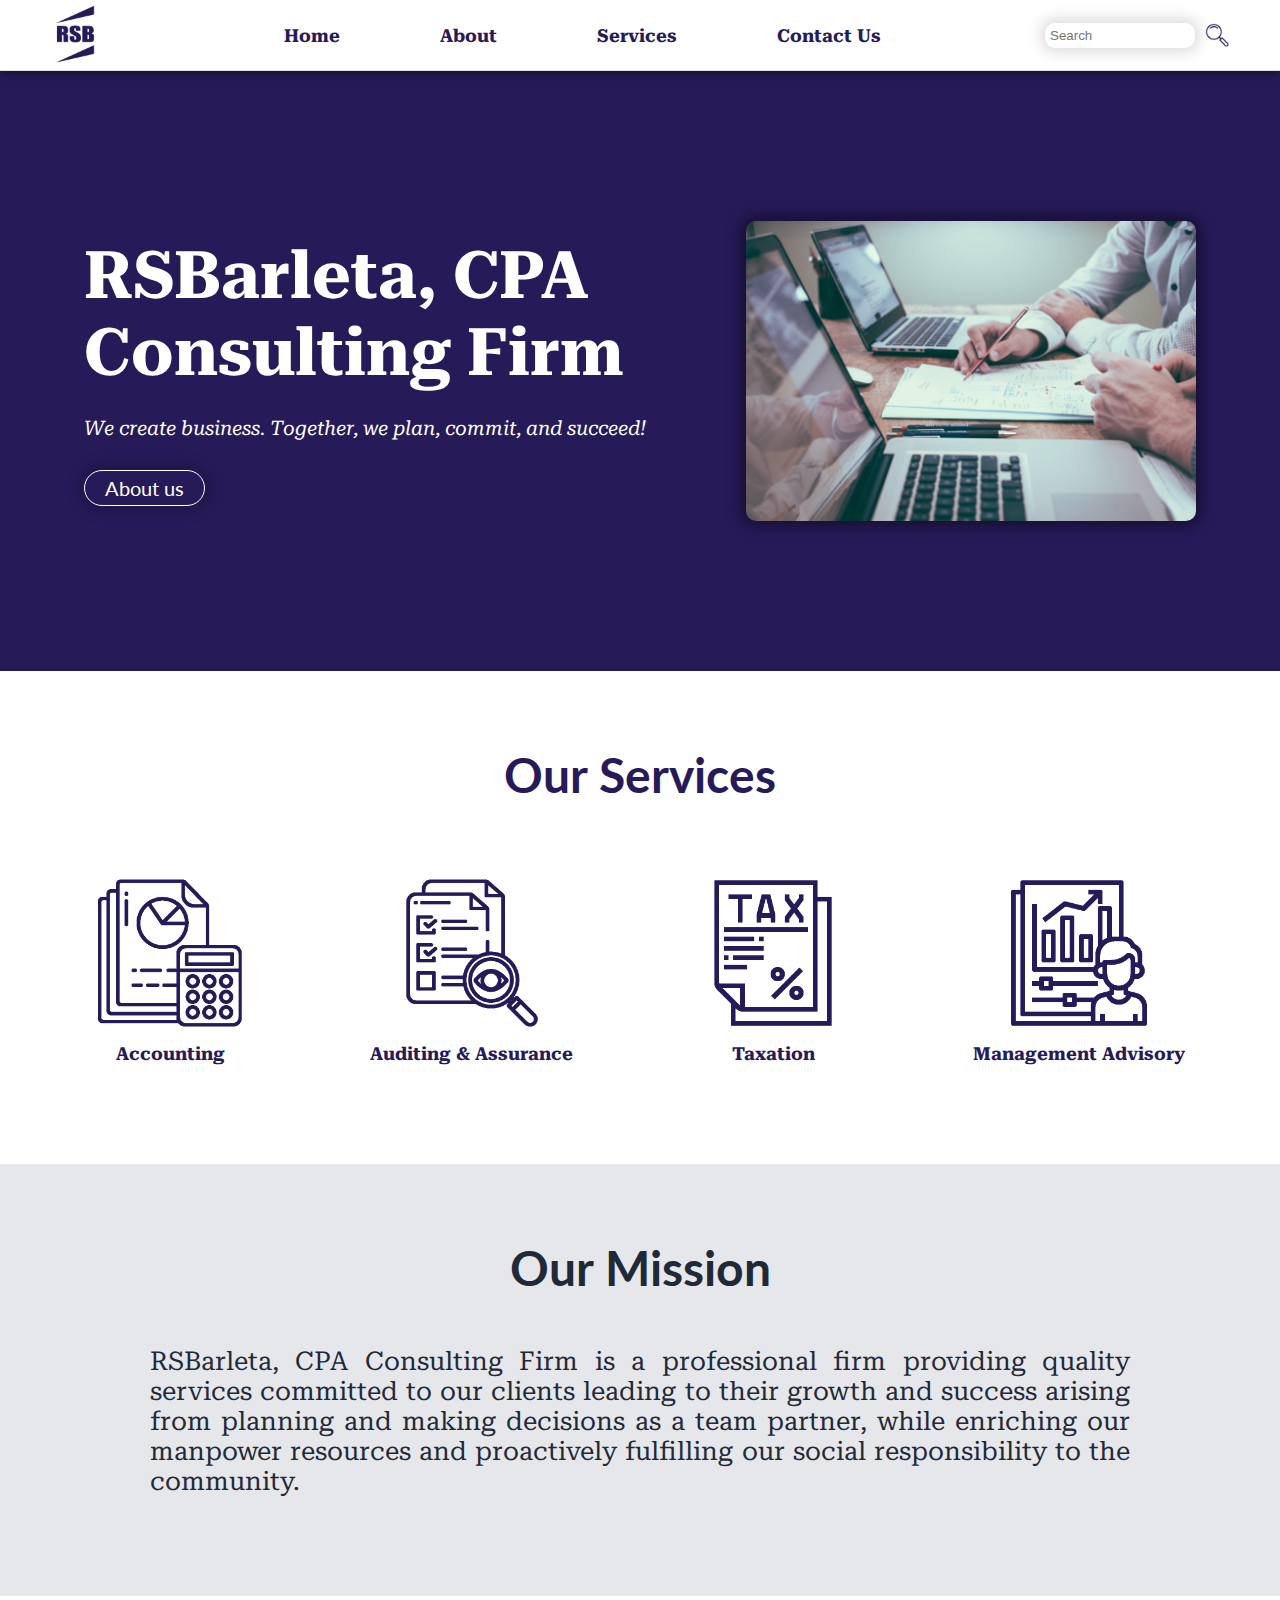
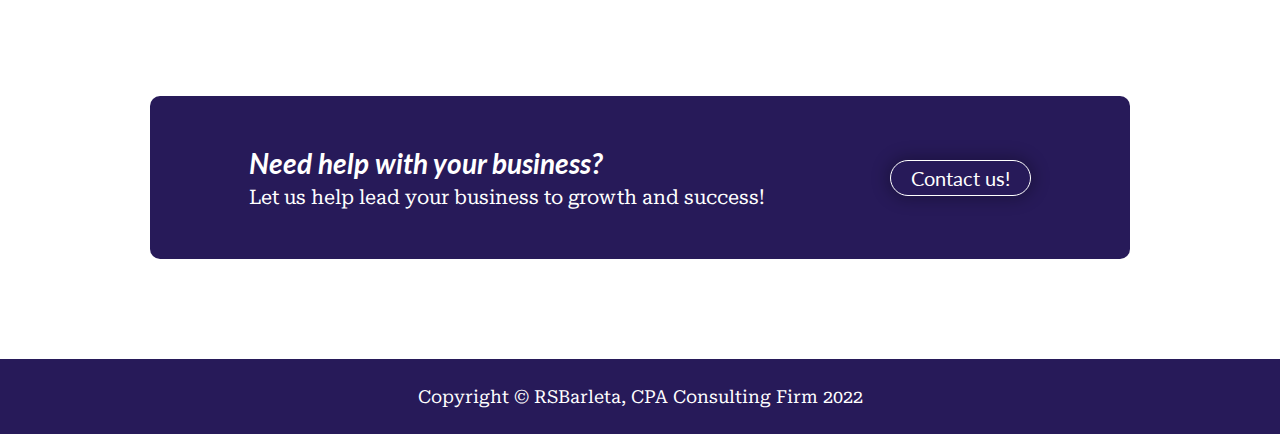
<file: index.html>
<!DOCTYPE html>

<html lang="en">
    <head>
        <meta charset="UTF-8">
        <meta http-equiv="X-UA-Compatible" content="IE=edge">
        <meta name="viewport" content="width=device-width, initial-scale=1.0">
        <title>Home - RSBarleta, CPA Consulting Firm</title>
        <link rel="stylesheet" href="styles.css">
    </head>
    <body>
        <div class="header">
            <div class="logo">
                <img src="images/logo" alt="RSB logo">
            </div>

            <div class="header-links">
                <ul class="links">
                    <li><a href="index.html">Home</a></li>
                    <li><a href="about.html">About</a></li>
                    <li><a href="services.html">Services</a></li>
                    <li><a href="contact-us.html">Contact Us</a></li>
                </ul>
            </div>

            <div class="search">
                <input type="text" placeholder="Search"></input>
                <img src="images/search-icon"></img>
            </div>
        </div>

        <div class="body">
            <div class="hero-section">
                <div class="hero-text">
                    <div class="heading">RSBarleta, CPA <br> 
                    Consulting Firm</div>
                    <div class="text">We create business. Together, we plan, commit, and succeed!</div>
                    <button><a href="about.html">About us</a></button>
                </div>
                <img src="images/hero-image" alt="building">
            </div>

            <div class="services-section">
                <div class="heading">Our Services</div>
                <div class="services">
                    <div class="service">
                        <img src="images/accounting" alt="accounting services">
                        <div class="text">Accounting</div>
                    </div>

                    <div class="service">
                        <img src="images/audit" alt="auditing and assurance services">
                        <div class="text">Auditing & Assurance</div>
                    </div>

                    <div class="service">
                        <img src="images/tax" alt="taxation services">
                        <div class="text">Taxation</div>
                    </div>

                    <div class="service">
                        <img src="images/mas" alt="management advisory services">
                        <div class="text">Management Advisory</div>
                    </div>
                </div>
            </div>

            <div class="mission-section">

                <div class="heading">Our Mission</div>

                <div class="mission-text">
                    RSBarleta, CPA Consulting Firm is a professional firm providing quality services committed to our clients leading to their growth and success arising from planning and making decisions as a team partner, while enriching our manpower resources and proactively fulfilling our social responsibility to the community.
                </div>
            </div>

            <div class="contact-section">
                <div class="contact-window">
                    <div class="contact-text">
                        <div class="call-to-action">Need help with your business?</div>
                        <div class="text">Let us help lead your business to growth and success!</div>
                    </div>

                    <div class="contact-button">
                        <button><a href="contact-us.html">Contact us!</a></button>
                    </div>
                </div>
            </div>
        </div>

        <div class="footer">
            Copyright © RSBarleta, CPA Consulting Firm 2022
        </div>
    </body>
</html>
</file>
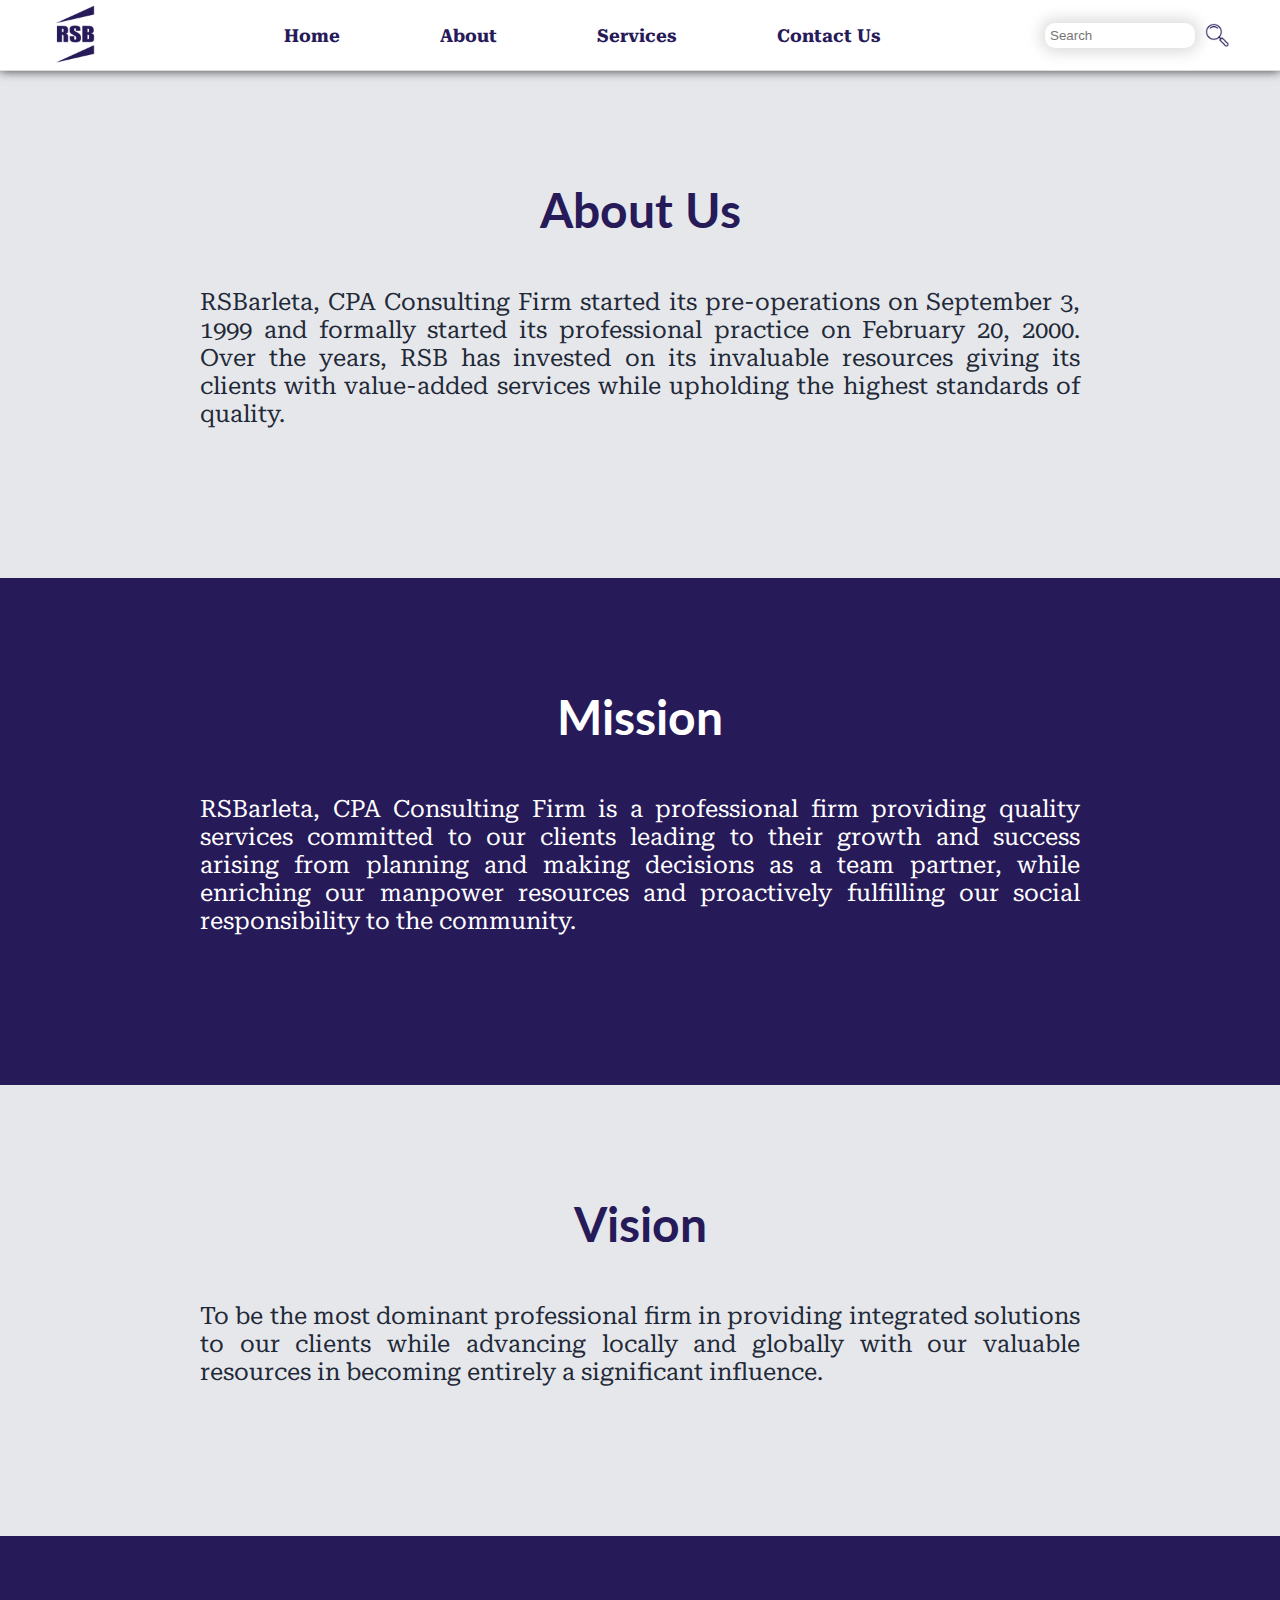
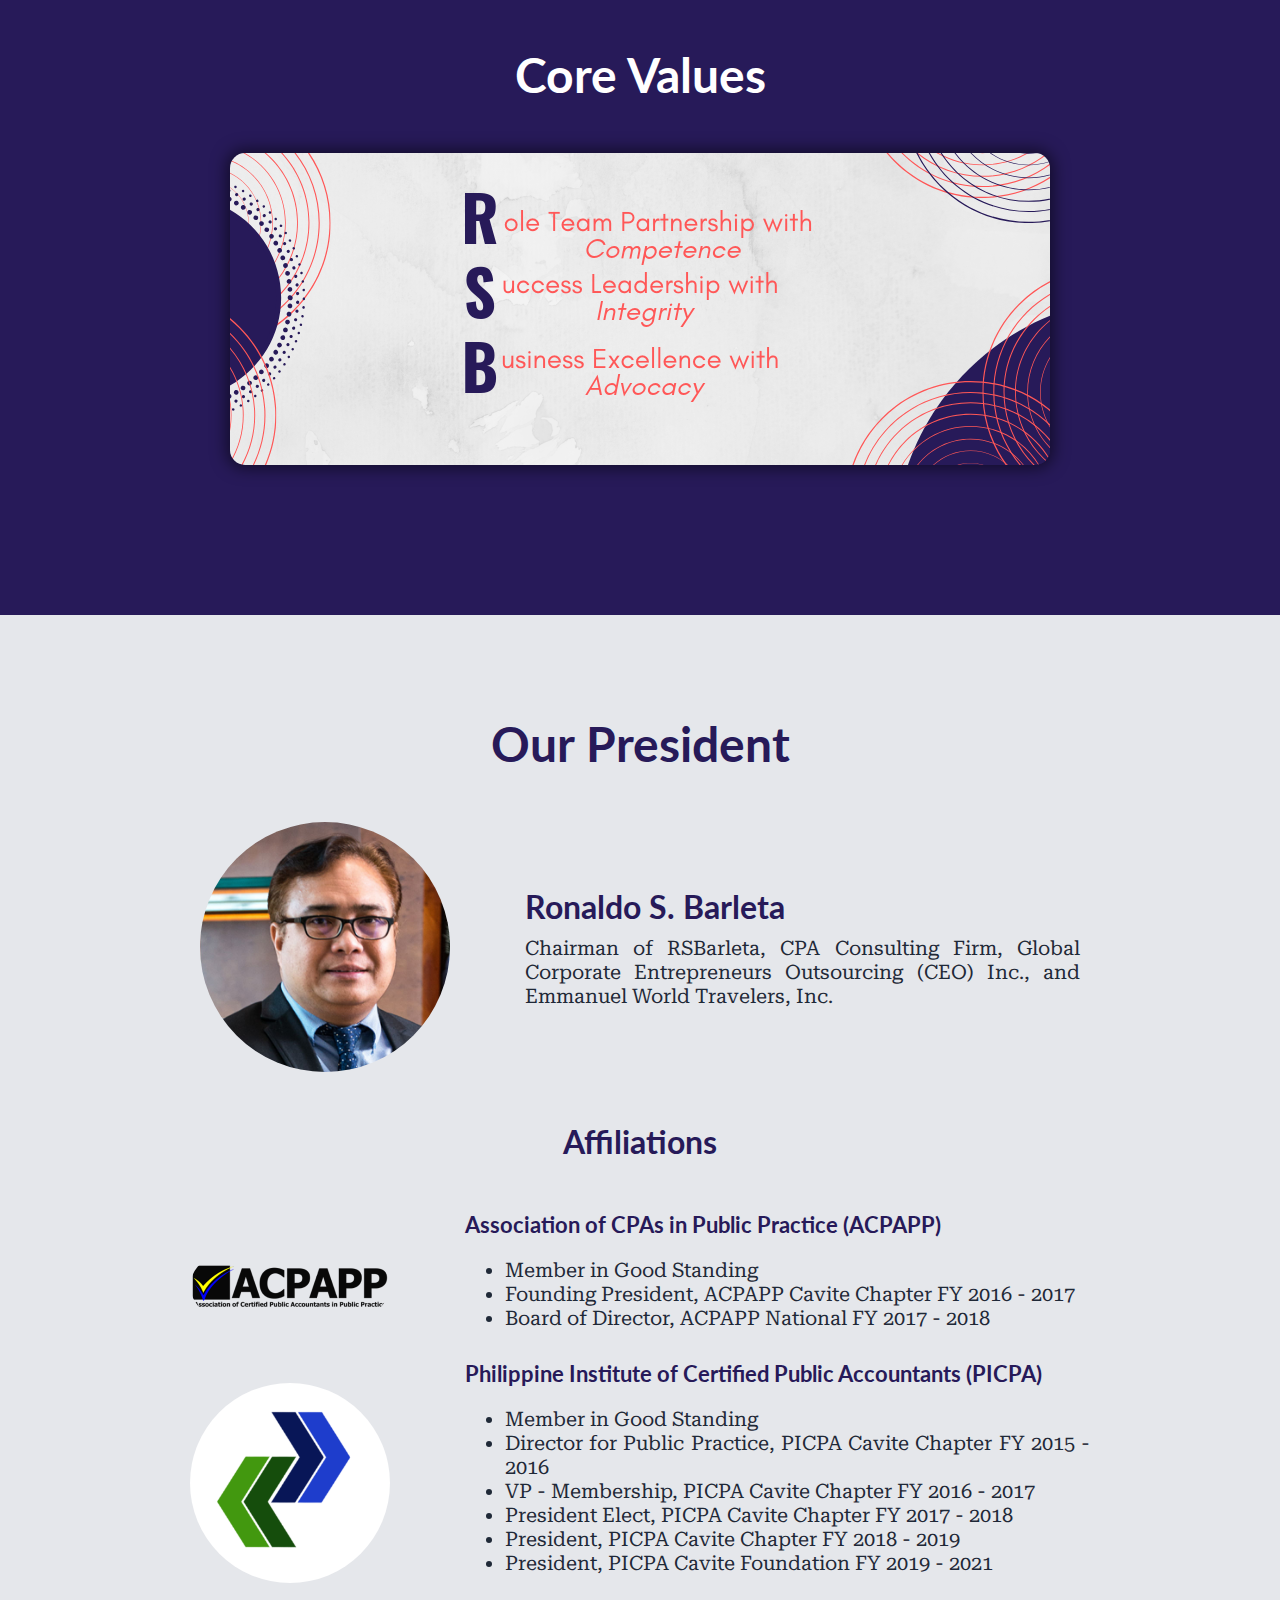
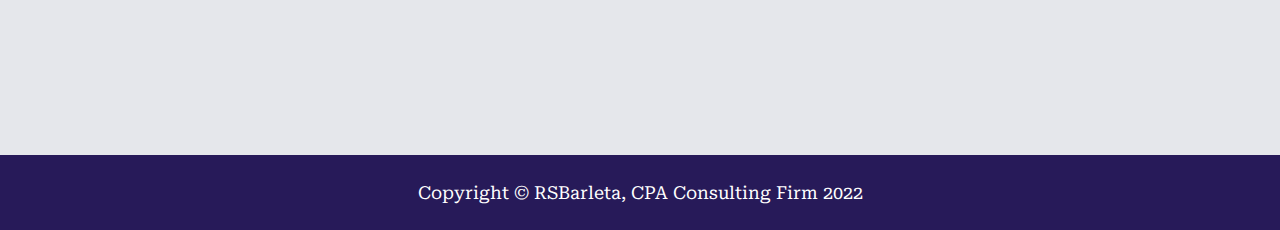
<file: about.html>
<!DOCTYPE html>

<html lang="en">
    <head>
        <meta charset="UTF-8">
        <meta http-equiv="X-UA-Compatible" content="IE=edge">
        <meta name="viewport" content="width=device-width, initial-scale=1.0">
        <title>About - RSBarleta, CPA Consulting Firm</title>
        <link rel="stylesheet" href="styles.css">
    </head>
    <body>
        <div class="header">
            <div class="logo">
                <img src="images/logo" alt="RSB logo">
            </div>

            <div class="header-links">
                <ul class="links">
                    <li><a href="index.html">Home</a></li>
                    <li><a href="about.html">About</a></li>
                    <li><a href="services.html">Services</a></li>
                    <li><a href="contact-us.html">Contact Us</a></li>
                </ul>
            </div>

            <div class="search">
                <input type="text" placeholder="Search"></input>
                <img src="images/search-icon"></img>
            </div>
        </div>

        <div class="body">
            <div class="about-us">
                <div class="heading">About Us</div>

                <div class="text">
                    RSBarleta, CPA Consulting Firm started its pre-operations on September 3, 1999 and formally started its professional practice on February 20, 2000. Over the years, RSB has invested on its invaluable resources giving its clients with value-added services while upholding the highest standards of quality.
                </div>
            </div>
            
            <div class="mission">
                <div class="heading">Mission</div>

                <div class="text">
                    RSBarleta, CPA Consulting Firm is a professional firm providing quality services committed to our clients leading to their growth and success arising from planning and making decisions as a team partner, while enriching our manpower resources and proactively fulfilling our social responsibility to the community.
                </div>
            </div>
            
            <div class="vision">
                <div class="heading">Vision</div>

                <div class="text">
                    To be the most dominant professional firm in providing integrated solutions to our clients while advancing locally and globally with our valuable resources in becoming entirely a significant influence.
                </div>
            </div>
            
            <div class="core-values">
                <div class="heading">Core Values</div>

                <img src="images/core-values" alt="RSB core values">
            </div>

            <div class="president">
                <div class="heading">Our President</div>

                <div class="container">
                    <img src="images/president" alt="Ronaldo S. Barleta, President of RSBarleta, CPA Consulting Firm">
                    
                    <div>
                        <div class="name">Ronaldo S. Barleta</div>

                        <div class="text">
                            Chairman of RSBarleta, CPA Consulting Firm, Global Corporate Entrepreneurs Outsourcing (CEO) Inc., and Emmanuel World Travelers, Inc.
                        </div>
                    </div>
                </div>
    
                <div class="sub-heading">Affiliations</div>
    
                <div class="affiliation">
                    <div class="entity-logo">
                        <img src="images/acpapp" alt="Association of CPAs in Public Practice (ACPAPP)">
                    </div>
                    <div>
                        <div class="entity">Association of CPAs in Public Practice (ACPAPP)</div>
    
                        <div class="text">
                            <ul>
                                <li>Member in Good Standing</li>
                                <li>Founding President, ACPAPP Cavite Chapter FY 2016 - 2017</li>
                                <li>Board of Director, ACPAPP National FY 2017 - 2018</li>
                            </ul>
                        </div>
                    </div>
                </div>
    
                <div class="affiliation">
                    <div class="entity-logo">
                        <img src="images/picpa" alt="Philippine Institute of Certified Public Accountants (PICPA)">
                    </div>
    
                    <div>
                        <div class="entity">Philippine Institute of Certified Public Accountants (PICPA)</div>
    
                    <div class="text">
                        <ul>
                            <li>Member in Good Standing</li>
                            <li>Director for Public Practice, PICPA Cavite Chapter FY 2015 - 2016</li>
                            <li>VP - Membership, PICPA Cavite Chapter FY 2016 - 2017</li>
                            <li>President Elect, PICPA Cavite Chapter FY 2017 - 2018</li>
                            <li>President, PICPA Cavite Chapter FY 2018 - 2019</li>
                            <li>President, PICPA Cavite Foundation FY 2019 - 2021</li>
                        </ul>
                    </div>
                </div>
            </div>
        </div>

        <div class="footer">
            Copyright © RSBarleta, CPA Consulting Firm 2022
        </div>
    </body>
</html>
</file>
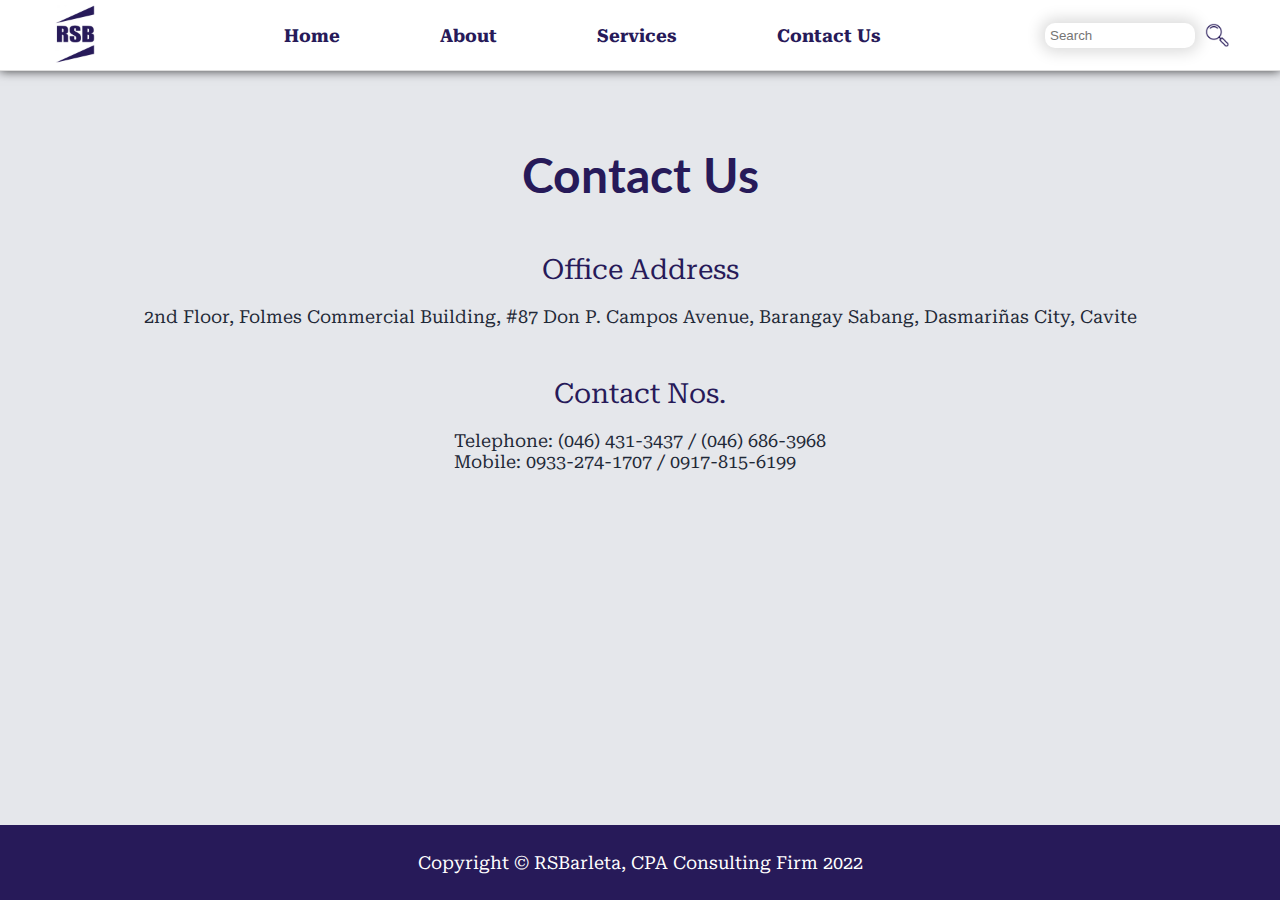
<file: contact-us.html>
<!DOCTYPE html>

<html lang="en">
    <head>
        <meta charset="UTF-8">
        <meta http-equiv="X-UA-Compatible" content="IE=edge">
        <meta name="viewport" content="width=device-width, initial-scale=1.0">
        <title>Contact Us - RSBarleta, CPA Consulting Firm</title>
        <link rel="stylesheet" href="styles.css">
    </head>
    <body>
        <div class="header">
            <div class="logo">
                <img src="images/logo" alt="RSB logo">
            </div>

            <div class="header-links">
                <ul class="links">
                    <li><a href="index.html">Home</a></li>
                    <li><a href="about.html">About</a></li>
                    <li><a href="services.html">Services</a></li>
                    <li><a href="contact-us.html">Contact Us</a></li>
                </ul>
            </div>

            <div class="search">
                <input type="text" placeholder="Search"></input>
                <img src="images/search-icon"></img>
            </div>
        </div>

        <div class="body">
            <div class="contact-body">
                <div class="webpage-title">Contact Us</div>

                <div class="heading">Office Address</div>
    
                <div class="text">2nd Floor, Folmes Commercial Building, #87 Don P. Campos Avenue, Barangay Sabang, Dasmariñas City, Cavite</div>
    
                <div class="heading">Contact Nos.</div>
    
                <div class="text">
                    Telephone: (046) 431-3437 / (046) 686-3968<br>
                    Mobile: 0933-274-1707 / 0917-815-6199
                </div>
            </div>
        </div>

        <div class="footer">
            Copyright © RSBarleta, CPA Consulting Firm 2022
        </div>
    </body>
</html>
</file>
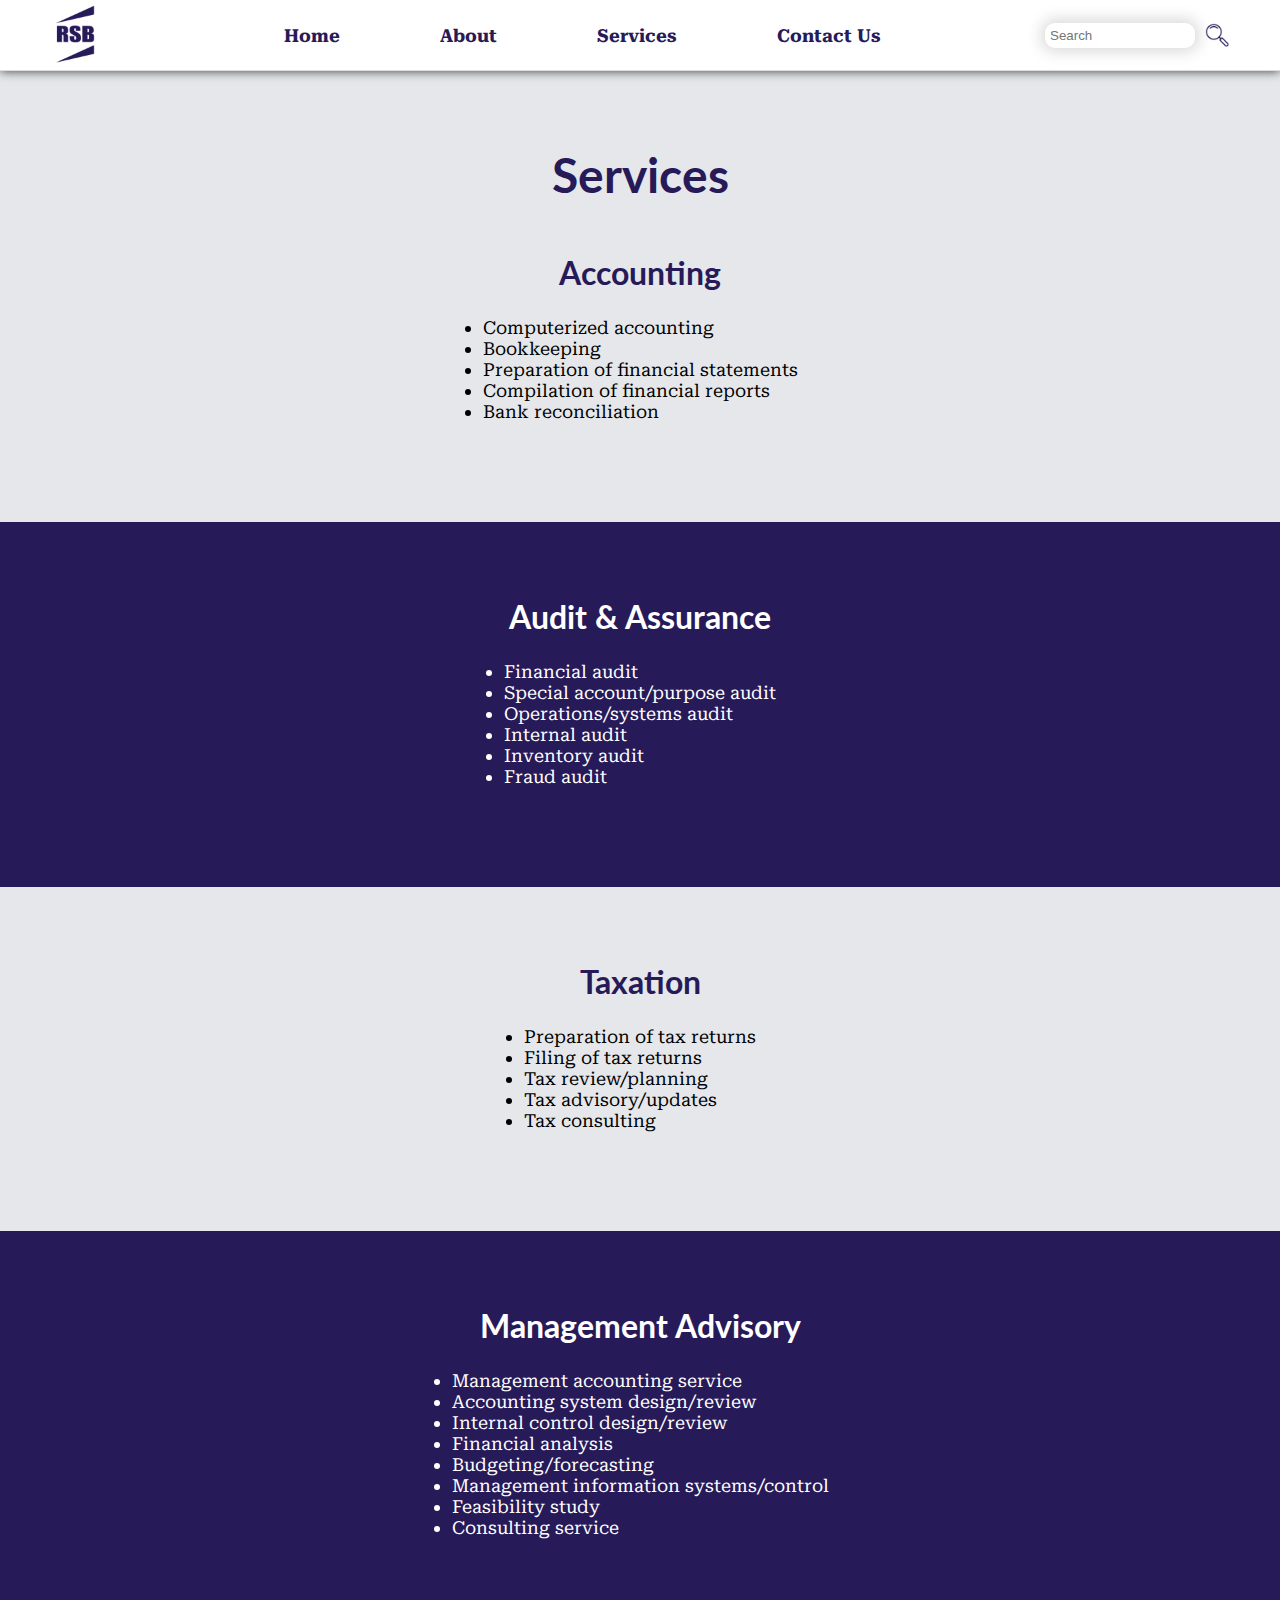
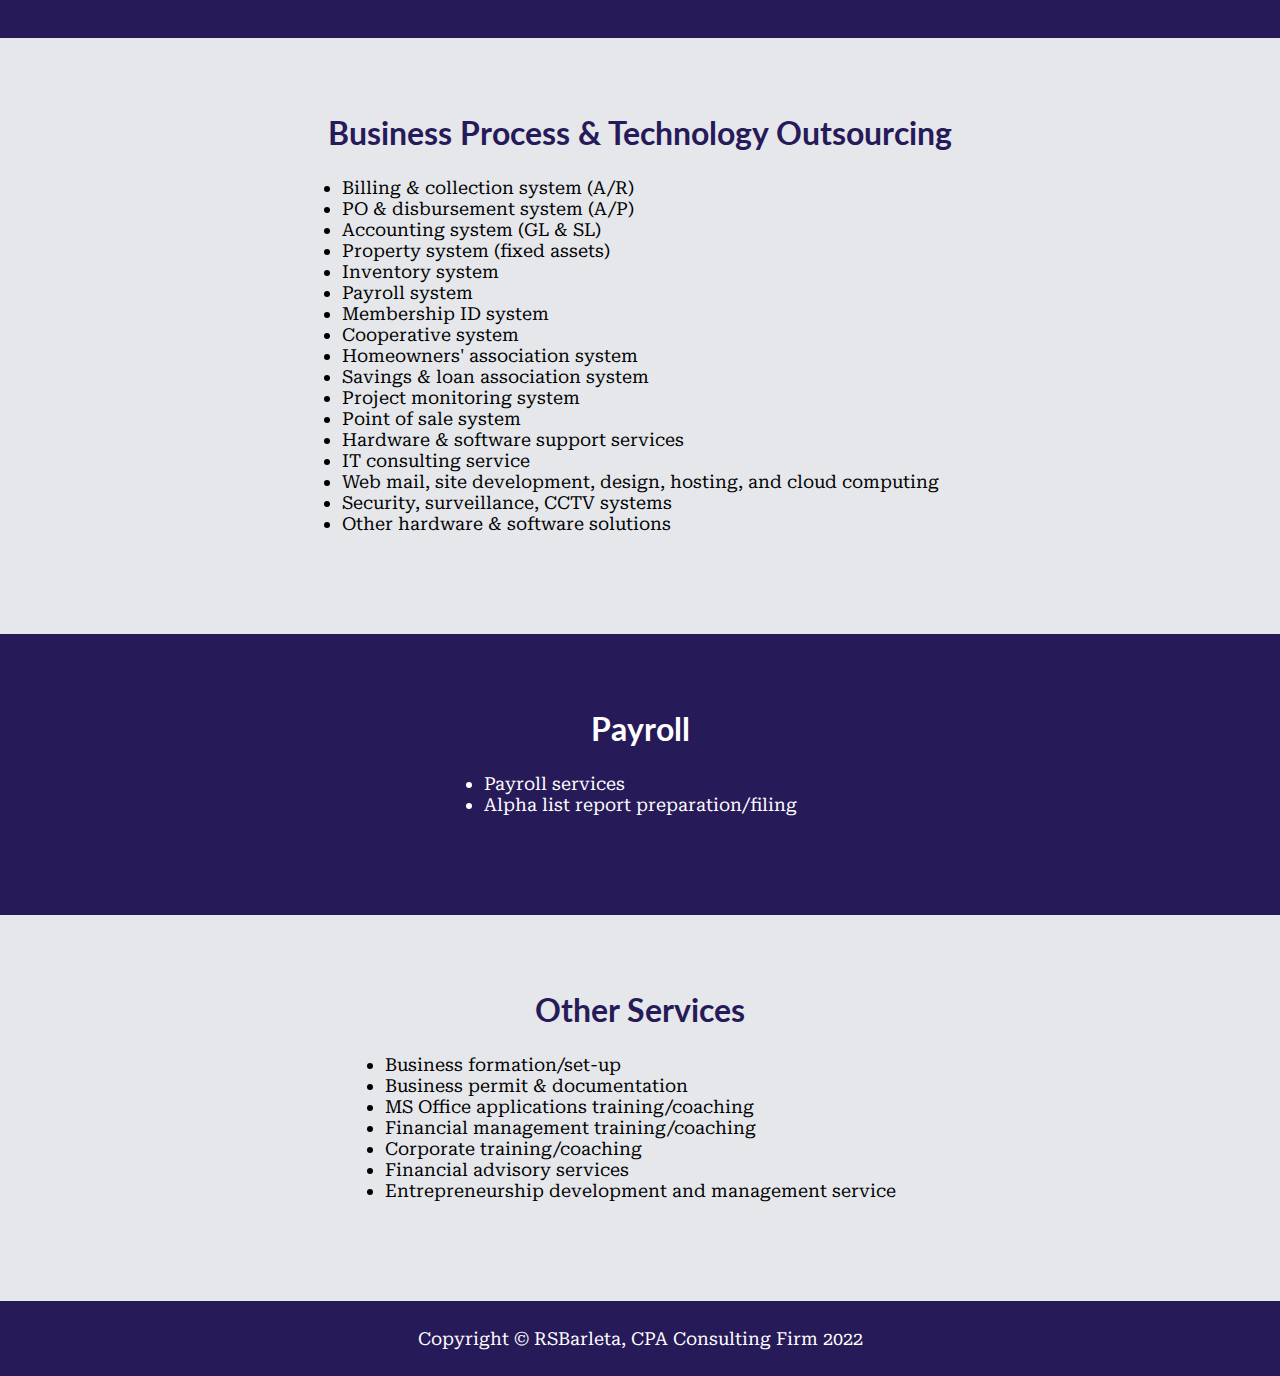
<file: services.html>
<!DOCTYPE html>

<html lang="en">
    <head>
        <meta charset="UTF-8">
        <meta http-equiv="X-UA-Compatible" content="IE=edge">
        <meta name="viewport" content="width=device-width, initial-scale=1.0">
        <title>Services - RSBarleta, CPA Consulting Firm</title>
        <link rel="stylesheet" href="styles.css">
    </head>
    <body>
        <div class="header">
            <div class="logo">
                <img src="images/logo" alt="RSB logo">
            </div>

            <div class="header-links">
                <ul class="links">
                    <li><a href="index.html">Home</a></li>
                    <li><a href="about.html">About</a></li>
                    <li><a href="services.html">Services</a></li>
                    <li><a href="contact-us.html">Contact Us</a></li>
                </ul>
            </div>

            <div class="search">
                <input type="text" placeholder="Search"></input>
                <img src="images/search-icon"></img>
            </div>
        </div>

        <div class="body">
            <div class="services-webpage">
                <div class="accounting">
                    <div class="webpage-title">Services</div>

                    <div class="heading">Accounting</div>
        
                    <ul>
                        <li>Computerized accounting</li>
                        <li>Bookkeeping</li>
                        <li>Preparation of financial statements</li>
                        <li>Compilation of financial reports</li>
                        <li>Bank reconciliation</li>
                    </ul>
                </div>
                
                <div class="audit">
                    <div class="heading">Audit & Assurance</div>
    
                    <ul>
                        <li>Financial audit</li>
                        <li>Special account/purpose audit</li>
                        <li>Operations/systems audit</li>
                        <li>Internal audit</li>
                        <li>Inventory audit</li>
                        <li>Fraud audit</li>
                    </ul>
                </div>
    
                <div class="taxation">
                    <div class="heading">Taxation</div>
    
                    <ul>
                        <li>Preparation of tax returns</li>
                        <li>Filing of tax returns</li>
                        <li>Tax review/planning</li>
                        <li>Tax advisory/updates</li>
                        <li>Tax consulting</li>
                    </ul>
                </div>
                
                <div class="mas">
                    <div class="heading">Management Advisory</div>
    
                    <ul>
                        <li>Management accounting service</li>
                        <li>Accounting system design/review</li>
                        <li>Internal control design/review</li>
                        <li>Financial analysis</li>
                        <li>Budgeting/forecasting</li>
                        <li>Management information systems/control</li>
                        <li>Feasibility study</li>
                        <li>Consulting service</li>
                    </ul>
                </div>
                
                <div class="bpto">
                    <div class="heading">Business Process & Technology Outsourcing</div>
    
                    <ul>
                        <li>Billing & collection system (A/R)</li>
                        <li>PO & disbursement system (A/P)</li>
                        <li>Accounting system (GL & SL)</li>
                        <li>Property system (fixed assets)</li>
                        <li>Inventory system</li>
                        <li>Payroll system</li>
                        <li>Membership ID system</li>
                        <li>Cooperative system</li>
                        <li>Homeowners' association system</li>
                        <li>Savings & loan association system</li>
                        <li>Project monitoring system</li>
                        <li>Point of sale system</li>
                        <li>Hardware & software support services</li>
                        <li>IT consulting service</li>
                        <li>Web mail, site development, design, hosting, and cloud computing</li>
                        <li>Security, surveillance, CCTV systems</li>
                        <li>Other hardware & software solutions</li>
                    </ul>
                </div>
    
                <div class="payroll">
                    <div class="heading">Payroll</div>
    
                    <ul>
                        <li>Payroll services</li>
                        <li>Alpha list report preparation/filing</li>
                    </ul>
                </div>
    
                <div class="others">
                    <div class="heading">Other Services</div>
    
                    <ul>
                        <li>Business formation/set-up</li>
                        <li>Business permit & documentation</li>
                        <li>MS Office applications training/coaching</li>
                        <li>Financial management training/coaching</li>
                        <li>Corporate training/coaching</li>
                        <li>Financial advisory services</li>
                        <li>Entrepreneurship development and management service</li>
                    </ul>
                </div>
            </div>
        </div>

        <div class="footer">
            Copyright © RSBarleta, CPA Consulting Firm 2022
        </div>
    </body>
</html>
</file>
<file: styles.css>
@import url('https://fonts.googleapis.com/css2?family=Lato&family=Montserrat&display=swap');
@import url('https://fonts.googleapis.com/css2?family=Roboto+Serif:opsz@8..144&display=swap');

html {
    box-sizing: border-box;
    overflow-y: scroll;
}

*, *:before, *:after {
    box-sizing: inherit;
}

body {
    margin: 0;
    height: 100vh;
    background-color: #e5e7eb;
    display: flex;
    flex-direction: column;
}

.header {
    background-color: white;
    border-bottom: 1px solid #ddd;
    box-shadow: 0 0 10px rgba(0,0,0,.75);
    display: flex;
    align-items: center;
    justify-content: space-between;
    padding: 0 50px;
    z-index: 10 !important;
}

.logo img {
    max-width: 100%;
    max-height: 100%;
}

.logo {
    flex-shrink: 0;
    height: 70px;
    width: 50px;
    padding: 5px;
    margin-right: 20px;
}

.links {
    display: flex;
    flex-shrink: 0;
    list-style: none;
    margin: 0;
    padding: 0;
    gap: 100px;
}

.links a {
    font-size: 18px;
    font-family: "Roboto Serif", sans-serif;
    text-decoration: none;
    font-weight: bold;
    color: rgb(39, 26, 89);
}

.search {
    display: flex;
    flex-shrink: 0;
}

input {
    padding: 5px;
    border: 0;
    box-shadow: 0 0 15px 4px rgba(0,0,0,0.15);
    border-radius: 10px;
    margin-right: 10px;
    width: 150px;
}

.search img {
    max-width: 25px;
    max-height: 25px;
}

.footer {
    display: flex;
    background-color: rgb(39, 26, 89);
    color: white;
    font-size: 18px;
    font-family: "Roboto Serif", sans-serif;
    align-items: center;
    justify-content: center;
    height: 75px;
    flex-shrink: 0;
}

.body {
    display: flex;
    flex-direction: column;
    flex: 1;
}

/* Hero section */

.body .hero-section {
    display: flex;
    background-color:rgb(39, 26, 89);
    align-items: center;
    justify-content: center;
    padding: 150px 75px;
}

.body .hero-text {
    margin-right: 100px;
}

.body .hero-section .heading {
    color: white;
    font-family: "Roboto Serif", sans-serif;
    font-size: 66px;
    font-weight: bold;
    margin-bottom: 25px;
}

.body .hero-section .text {
    color: white;
    font-family: "Roboto Serif", sans-serif;
    font-size: 20px;
    font-style: italic;
    margin-bottom: 30px;
}

.body .hero-section button{
    border: 1px solid white;
    background-color: rgba(255, 255, 255,0.00);
    box-shadow: 0 0 15px 4px rgba(0,0,0,0.25);
    border-radius: 20px;
    padding: 5px 20px;
}

.body .hero-section a {
    text-decoration: none;
    color: white;
    font-family: "Lato";
    font-size: 20px;
}

.body .hero-section img {
    width: 450px;
    height: auto;
    border-radius: 10px;
    box-shadow: 0 0 15px 4px rgba(0,0,0,0.50);
}

/* Our services section */

.services-section{
    display: flex;
    flex-direction: column;
    align-items: center;
    padding: 75px 0;
    padding-bottom: 100px;
    background-color: white;
}

.services-section .heading {
    color:rgb(39, 26, 89);
    font-family: "Lato", sans-serif;
    font-size: 48px;
    font-weight: bold;
    margin-bottom: 75px;
}

.services {
    display: flex;
    justify-content: space-around;
    gap: 125px;
}

.service img {
    width: 150px;
    height: auto;
}

.service .text {
    font-family: "Roboto Serif", sans-serif;
    font-weight: bold;
    font-size: 18px;
    color:rgb(39, 26, 89);
}

.service {
    display: flex;
    flex-direction: column;
    align-items: center;
    gap: 15px;
}

/* Mission section */

.mission-section {
    display: flex;
    flex-direction: column;
    align-items: center;
    justify-content: center;
    padding: 75px 150px;
    padding-bottom: 100px;
}

.mission-section .heading {
    color: #1F2937;
    font-family: "Lato", sans-serif;
    font-size: 48px;
    font-weight: bold;
    margin-bottom: 50px;
    padding: 0px;
}

.mission-text{
    font-family: "Roboto Serif", sans-serif;
    font-size: 26px;
    color: #1F2937;
    text-align: justify;
}

/* Contact us section */

.contact-section {
    background-color: white;
    padding: 100px 150px;
}

.contact-window {
    display: flex;
    background-color: rgb(39, 26, 89);
    align-items: center;
    justify-content: center;
    padding: 50px;
    gap: 125px;
    border-radius: 10px;
}

.contact-button button {
    border: 1px solid white;
    background-color: rgba(255, 255, 255,0.00);
    box-shadow: 0 0 15px 4px rgba(0,0,0,0.25);
    border-radius: 20px;
    padding: 5px 20px;
}

.contact-button a {
    text-decoration: none;
    color: white;
    font-family: "Lato";
    font-size: 20px;
}

.call-to-action {
    font-family: "Lato", sans-serif;
    font-weight: bold;
    font-style: italic;
    font-size: 28px;
    color: white;
    margin-bottom: 5px;
}

.contact-text .text {
    font-family: "Roboto Serif", sans-serif;
    color: white;
    font-size: 20px;
}

/* About Us web page */

.about-us {
    display: flex;
    flex-direction: column;
    padding: 110px 200px;
    align-items: center;
    padding-bottom: 150px;
}

.about-us .heading {
    color:rgb(39, 26, 89);
    font-family: "Lato", sans-serif;
    font-size: 48px;
    font-weight: bold;
    margin-bottom: 50px;
}

.about-us .text {
    font-family: "Roboto Serif", sans-serif;
    font-size: 24px;
    text-align: justify;
    color: #1F2937;
}

.mission {
    background-color: rgb(39, 26, 89);
    display: flex;
    flex-direction: column;
    padding: 110px 200px;
    align-items: center;
    padding-bottom: 150px;
}

.mission .heading {
    color: white;
    font-family: "Lato", sans-serif;
    font-size: 48px;
    font-weight: bold;
    margin-bottom: 50px;
}

.mission .text {
    font-family: "Roboto Serif", sans-serif;
    font-size: 24px;
    text-align: justify;
    color: white;
}

.vision {
    display: flex;
    flex-direction: column;
    padding: 110px 200px;
    align-items: center;
    padding-bottom: 150px;
}

.vision .heading {
    color:rgb(39, 26, 89);
    font-family: "Lato", sans-serif;
    font-size: 48px;
    font-weight: bold;
    margin-bottom: 50px;
}

.vision .text {
    font-family: "Roboto Serif", sans-serif;
    font-size: 24px;
    text-align: justify;
    color: #1F2937;
}

.core-values {
    background-color: rgb(39, 26, 89);
    display: flex;
    flex-direction: column;
    padding: 110px 200px;
    align-items: center;
    padding-bottom: 150px;
}

.core-values .heading {
    color: white;
    font-family: "Lato", sans-serif;
    font-size: 48px;
    font-weight: bold;
    margin-bottom: 50px;
}

.core-values img {
    border-radius: 15px;
    box-shadow: 0 0 15px 4px rgba(0,0,0,0.50);
}

.president {
    display: flex;
    flex-direction: column;
    padding: 100px 200px;
    align-items: center;
    padding-bottom: 150px;
}

.president .heading {
    color:rgb(39, 26, 89);
    font-family: "Lato", sans-serif;
    font-size: 48px;
    font-weight: bold;
    margin-bottom: 50px;
}

.president .container {
    display: flex;
    align-items: center;
    justify-content: center;
    gap: 75px;
}

.president img {
    border-radius: 50%;
    width: 250px;
    height: auto;
}

.president .name {
    font-family: "Lato", sans-serif;
    font-weight: bold;
    font-size: 32px;
    color:rgb(39, 26, 89);
    margin-bottom: 10px;
}

.president .text {
    font-family: "Roboto Serif", sans-serif;
    font-size: 20px;
    text-align: justify;
    color: #1F2937;
}

.president .sub-heading {
    color:rgb(39, 26, 89);
    font-family: "Lato", sans-serif;
    font-size: 32px;
    font-weight: bold;
    margin-top: 50px;
    margin-bottom: 50px;
}

.president .affiliation {
    display: flex;
    align-items: center;
    gap: 75px;
    width: 900px;
}

.affiliation .entity {
    font-family: "Lato", sans-serif;
    font-weight: bold;
    font-size: 22px;
    color:rgb(39, 26, 89);
    margin-bottom: 10px;
}

.entity-logo {
    display: flex;
}

.entity-logo img {
    width: 200px;
    height: auto;
}

.affiliation .text {
    margin-bottom: 30px;
}

/* Services web page */

.accounting, .audit, .taxation, .mas, .bpto, .payroll, .others {
    display: flex;
    flex-direction: column;
    align-items: center;
}

.services-webpage .webpage-title {
    font-family: "Lato", sans-serif;
    font-size: 48px;
    font-weight: bold;
    margin-bottom: 50px;
    color:rgb(39, 26, 89);
}

.services-webpage .heading {
    font-family: "Lato", sans-serif;
    font-size: 32px;
    font-weight: bold;
}

.accounting .heading {
    color:rgb(39, 26, 89);
    margin-bottom: 25px;
}

.taxation .heading {
    color:rgb(39, 26, 89);
    margin-bottom: 25px;
}

.bpto .heading {
    color:rgb(39, 26, 89);
    margin-bottom: 25px;
}

.others .heading {
    color:rgb(39, 26, 89);
    margin-bottom: 25px;
}

.audit .heading {
    color: white;
    margin-bottom: 25px;
}

.mas .heading {
    color: white;
    margin-bottom: 25px;
}

.payroll .heading {
    color: white;
    margin-bottom: 25px;
}

.audit ul {
    color: white;
}

.mas ul {
    color: white;
}

.payroll ul {
    color: white;
}

.services-webpage ul {
    font-family: "Roboto Serif", sans-serif;
    font-size: 18px;
    padding: 0;
    margin: 0;
}

.accounting, .taxation, .bpto, .others {
    display: flex;
    flex-direction: column;
    padding-top: 75px;
    padding-bottom: 100px;
}

.audit, .mas, .payroll {
    background-color: rgb(39, 26, 89);
    display: flex;
    flex-direction: column;
    padding-top: 75px;
    padding-bottom: 100px;
}

/* Contact Us web page */

.contact-body {
    display: flex;
    flex-direction: column;
    align-items: center;
    padding-top: 75px;
}

.contact-body .webpage-title {
    font-family: "Lato", sans-serif;
    font-size: 48px;
    font-weight: bold;
    margin-bottom: 50px;
    color:rgb(39, 26, 89);
}

.contact-body .heading {
    font-family: "Roboto Serif", sans-serif;
    color:rgb(39, 26, 89);
    font-size: 28px;
    margin-bottom: 20px;
}

.contact-body .text {
    font-family: "Roboto Serif", sans-serif;
    color: #1F2937;
    font-size: 18px;
    margin-bottom: 50px;
}
</file>
